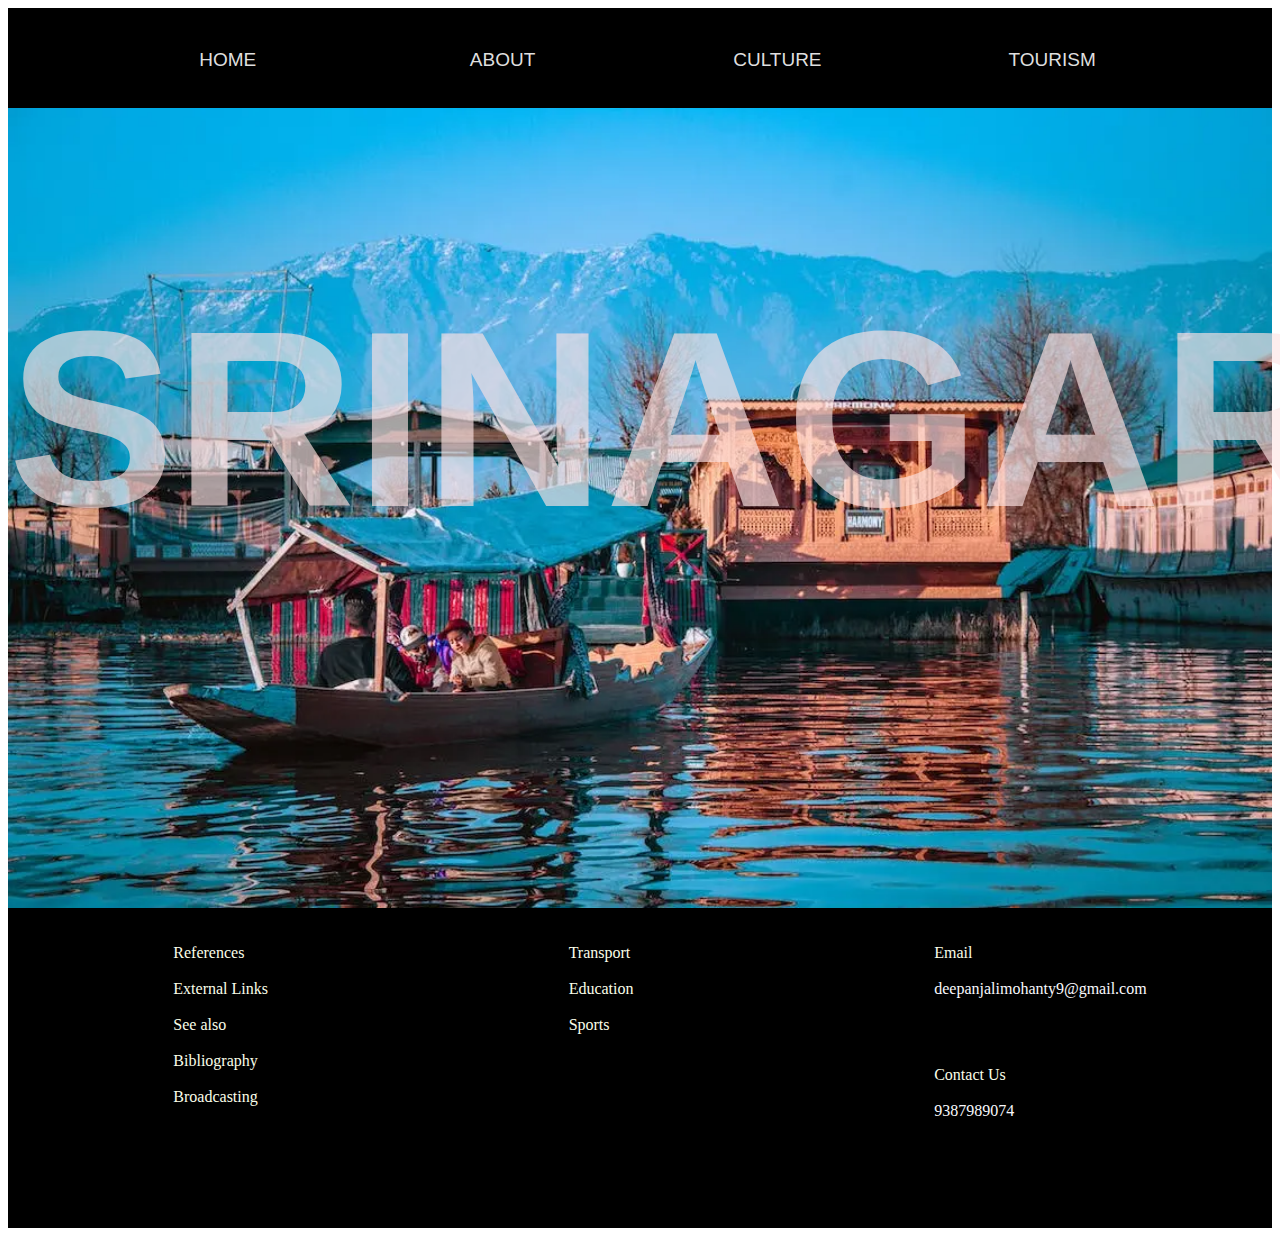
<file: index.html>
<!DOCTYPE html>
<html lang="en">
<head>
    <meta charset="UTF-8">
    <meta name="viewport" content="width=device-width, initial-scale=1.0">
    <title>Home</title>
    <!-- css -->
    <link rel="stylesheet" href="city.css">
    <!-- boxicon usage -->
    <link href='https://unpkg.com/boxicons@2.1.4/css/boxicons.min.css' rel='stylesheet'>
    <!-- body -->
</head>
<body>
    <header>
        <div class="navbar">
            <div id="home"><a href="home.html">HOME</a></div>
            <div id="home"><a href="food.html">ABOUT</a></div>
            <div id="home"><a href="culture.html">CULTURE</a></div>
            <div id="home"><a href="tourism.html">TOURISM</a></div>
        </div>
    </header>
    <div class="main">
        <div id="image1">
            <h1>SRINAGAR</h1>
        </div>
    </div>
    <footer>
        <div class="footer">
            <ul>
                <a>References</a><br><br>
                <a>External Links</a><br><br>
                <a>See also</a><br><br>
                <a>Bibliography</a><br><br>
                <a>Broadcasting</a><br><br>
            </ul>
            <ul>
                <a>Transport</a><br><br>
                <a>Education</a><br><br>
                <a>Sports</a><br><br>
            </ul>
            <div id="email">
            <ul>
                <p>Email<br><br><a href="deepanjalimohanty9@gmail.com">deepanjalimohanty9@gmail.com</a></p><br><br>
                <p>Contact Us<br><br><a href="phone :9387989074">9387989074</a></p>
            </ul>
            </div>
        </div>
    </footer>
</body>
</html>
</file>
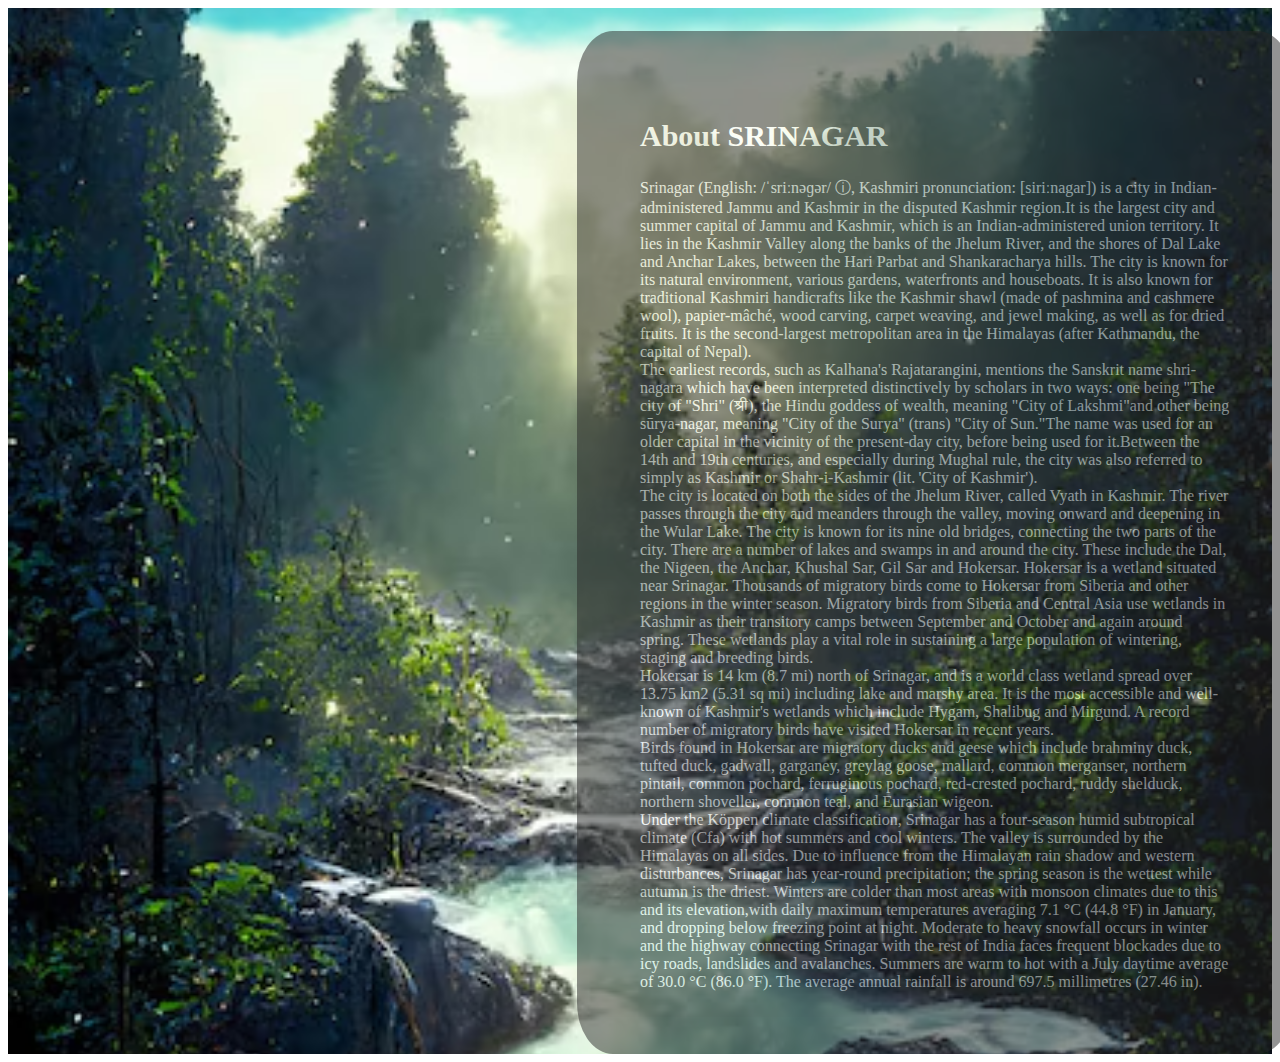
<file: food.html>
<!DOCTYPE html>
<html lang="en">
<head>
    <meta charset="UTF-8">
    <meta name="viewport" content="width=device-width, initial-scale=1.0">
    <title>Introduction</title>
    <!-- css -->
    <link rel="stylesheet" href="city.css">
    <!-- boxicon usage -->
    <link href='https://unpkg.com/boxicons@2.1.4/css/boxicons.min.css' rel='stylesheet'>
</head>
<body>
    <header>
        <div class="container">
            <div id="box">
                <div id="title"><h2>About SRINAGAR</h2></div>
                <div id="info">Srinagar (English: /ˈsriːnəɡər/ ⓘ, Kashmiri pronunciation: [siriːnagar]) is a city in Indian-administered Jammu and Kashmir in the disputed Kashmir region.It is the largest city and summer capital of Jammu and Kashmir, which is an Indian-administered union territory. It lies in the Kashmir Valley along the banks of the Jhelum River, and the shores of Dal Lake and Anchar Lakes, between the Hari Parbat and Shankaracharya hills. The city is known for its natural environment, various gardens, waterfronts and houseboats. It is also known for traditional Kashmiri handicrafts like the Kashmir shawl (made of pashmina and cashmere wool), papier-mâché, wood carving, carpet weaving, and jewel making, as well as for dried fruits. It is the second-largest metropolitan area in the Himalayas (after Kathmandu, the capital of Nepal).<br>The earliest records, such as Kalhana's Rajatarangini, mentions the Sanskrit name shri-nagara which have been interpreted distinctively by scholars in two ways: one being "The city of "Shri" (श्री), the Hindu goddess of wealth, meaning "City of Lakshmi"and other being sūrya-nagar, meaning "City of the Surya" (trans) "City of Sun."The name was used for an older capital in the vicinity of the present-day city, before being used for it.Between the 14th and 19th centuries, and especially during Mughal rule, the city was also referred to simply as Kashmir or Shahr-i-Kashmir (lit. 'City of Kashmir').<br>The city is located on both the sides of the Jhelum River, called Vyath in Kashmir. The river passes through the city and meanders through the valley, moving onward and deepening in the Wular Lake. The city is known for its nine old bridges, connecting the two parts of the city.

                    There are a number of lakes and swamps in and around the city. These include the Dal, the Nigeen, the Anchar, Khushal Sar, Gil Sar and Hokersar.
                    
                    Hokersar is a wetland situated near Srinagar. Thousands of migratory birds come to Hokersar from Siberia and other regions in the winter season. Migratory birds from Siberia and Central Asia use wetlands in Kashmir as their transitory camps between September and October and again around spring. These wetlands play a vital role in sustaining a large population of wintering, staging and breeding birds.<br>
                    
                    Hokersar is 14 km (8.7 mi) north of Srinagar, and is a world class wetland spread over 13.75 km2 (5.31 sq mi) including lake and marshy area. It is the most accessible and well-known of Kashmir's wetlands which include Hygam, Shalibug and Mirgund. A record number of migratory birds have visited Hokersar in recent years.<br>
                    
                    Birds found in Hokersar are migratory ducks and geese which include brahminy duck, tufted duck, gadwall, garganey, greylag goose, mallard, common merganser, northern pintail, common pochard, ferruginous pochard, red-crested pochard, ruddy shelduck, northern shoveller, common teal, and Eurasian wigeon.<br>Under the Köppen climate classification, Srinagar has a four-season humid subtropical climate (Cfa) with hot summers and cool winters. The valley is surrounded by the Himalayas on all sides. Due to influence from the Himalayan rain shadow and western disturbances, Srinagar has year-round precipitation; the spring season is the wettest while autumn is the driest. Winters are colder than most areas with monsoon climates due to this and its elevation,with daily maximum temperatures averaging 7.1 °C (44.8 °F) in January, and dropping below freezing point at night. Moderate to heavy snowfall occurs in winter and the highway connecting Srinagar with the rest of India faces frequent blockades due to icy roads, landslides and avalanches. Summers are warm to hot with a July daytime average of 30.0 °C (86.0 °F). The average annual rainfall is around 697.5 millimetres (27.46 in).</div>
            
            </div>
        </div>
    </header>
</body>
</html>
</file>
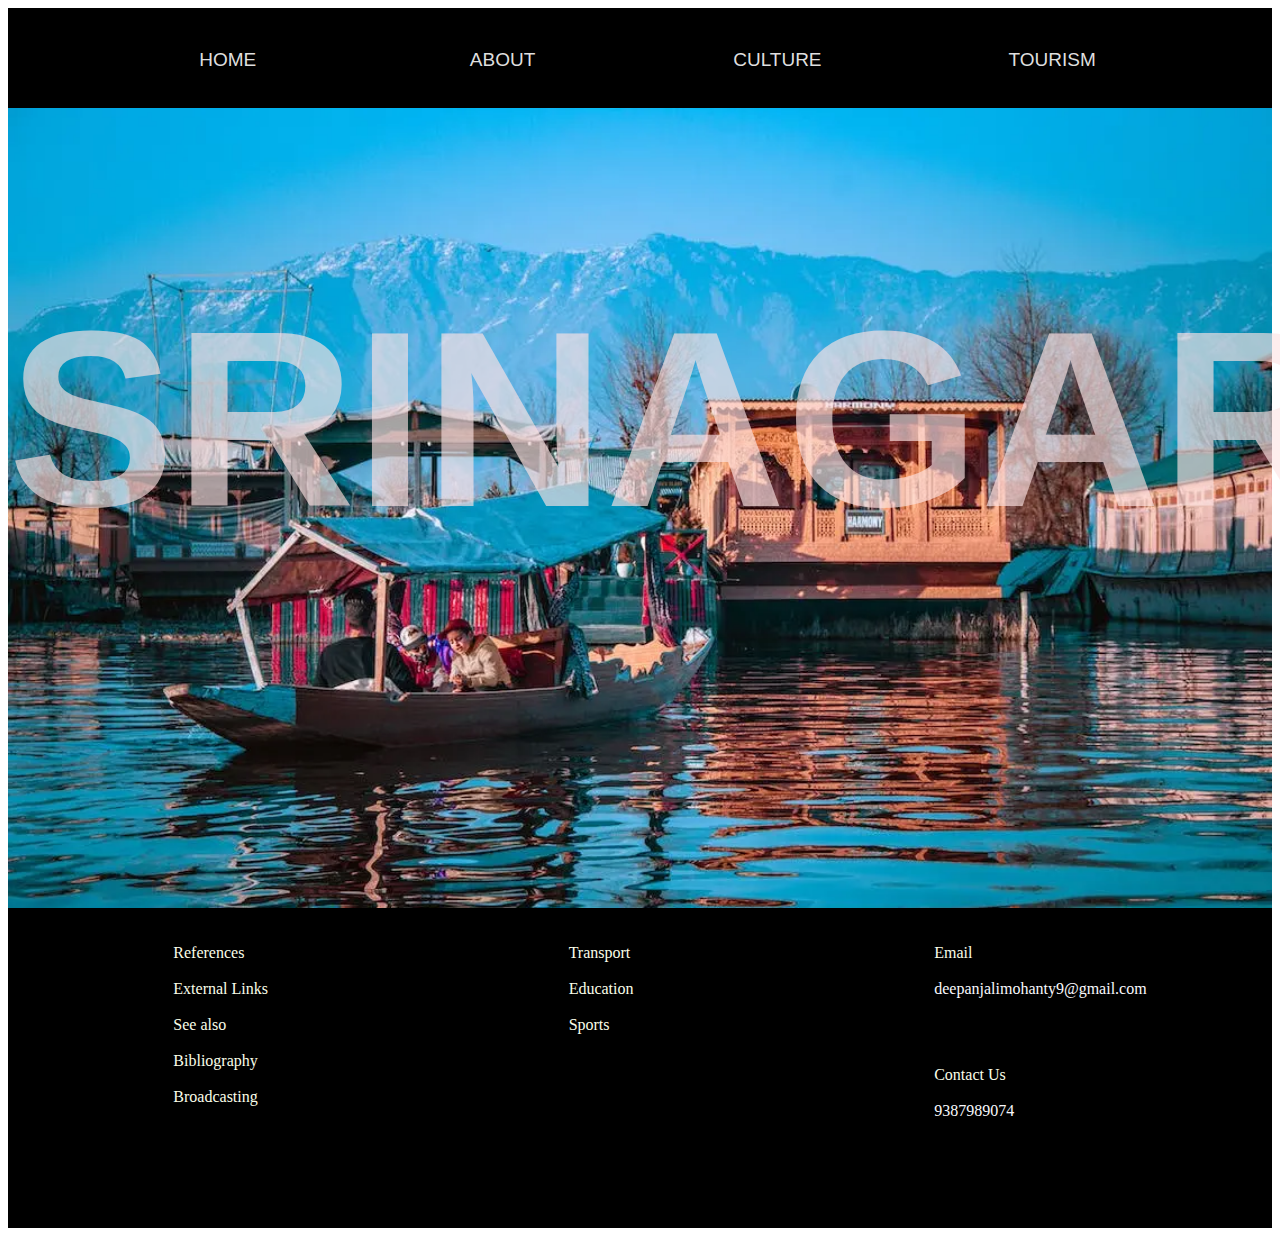
<file: home.html>
<!DOCTYPE html>
<html lang="en">
<head>
    <meta charset="UTF-8">
    <meta name="viewport" content="width=device-width, initial-scale=1.0">
    <title>Home</title>
    <!-- css -->
    <link rel="stylesheet" href="city.css">
    <!-- boxicon usage -->
    <link href='https://unpkg.com/boxicons@2.1.4/css/boxicons.min.css' rel='stylesheet'>
    <!-- body -->
</head>
<body>
    <header>
        <div class="navbar">
            <div id="home"><a href="home.html">HOME</a></div>
            <div id="home"><a href="food.html">ABOUT</a></div>
            <div id="home"><a href="culture.html">CULTURE</a></div>
            <div id="home"><a href="tourism.html">TOURISM</a></div>
        </div>
    </header>
    <div class="main">
        <div id="image1">
            <h1>SRINAGAR</h1>
        </div>
    </div>
    <footer>
        <div class="footer">
            <ul>
                <a>References</a><br><br>
                <a>External Links</a><br><br>
                <a>See also</a><br><br>
                <a>Bibliography</a><br><br>
                <a>Broadcasting</a><br><br>
            </ul>
            <ul>
                <a>Transport</a><br><br>
                <a>Education</a><br><br>
                <a>Sports</a><br><br>
            </ul>
            <div id="email">
            <ul>
                <p>Email<br><br><a href="deepanjalimohanty9@gmail.com">deepanjalimohanty9@gmail.com</a></p><br><br>
                <p>Contact Us<br><br><a href="phone :9387989074">9387989074</a></p>
            </ul>
            </div>
        </div>
    </footer>
</body>
</html>
</file>
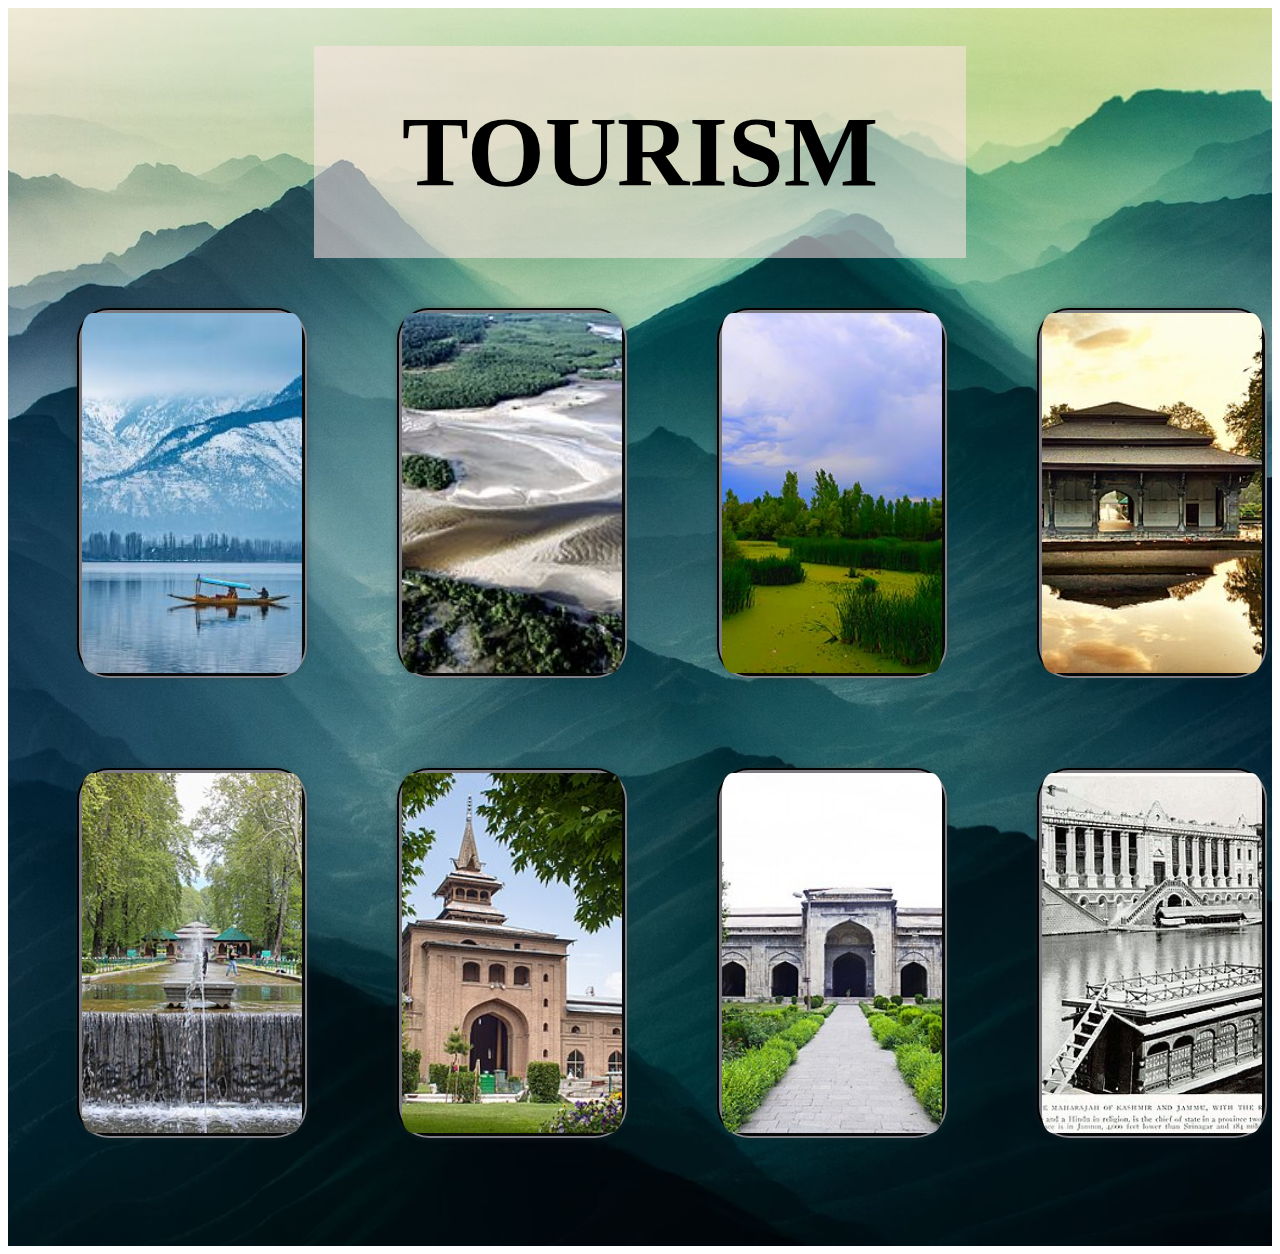
<file: tourism.html>
<!DOCTYPE html>
<html lang="en">
<head>
    <meta charset="UTF-8">
    <meta name="viewport" content="width=device-width, initial-scale=1.0">
    <title>Tourism</title>
    <!-- CSS -->
    <link rel="stylesheet" href="city.css">
    <!-- Boxicons -->
    <link href='https://unpkg.com/boxicons@2.1.4/css/boxicons.min.css' rel='stylesheet'>
</head>
<body>
    <div class="contain">
        <div id="tourtitle"><h3>TOURISM</h3></div>
        <div id="tourbox1">
            <div class="card">
                <div id="tour">
                    <div class="front"><img src="image1.jpeg" alt="Tour Image 1"></div>
                    <div id="back"><h4>DAL LAKE</h4> <p>Dal is a lake in Srinagar, the summer capital of the Indian-administered Jammu and Kashmir in the disputed Kashmir region. It is an urban lake, the second largest lake in Jammu and Kashmir, and the most visited place in Srinagar</p></div>
                </div>
            </div>
            <div class="card">
                <div id="tour">
                    <div class="front"><img src="ramsar.jpg" alt="Tour Image 2"></div>
                    <div id="back">RAMSAR <br><p>here are five wetlands of international importance in Jammu and Kashmir, identified under the Ramsar convention. These include Shallabugh, Haigam, Surinsar-Mansar, Hokersar and Wular lake. The sixth one, Tsomoriri, is in Ladakh</p></div>
                </div>
            </div>
            <div class="card">
                <div id="tour">
                    <div class="front"><img src="hokersar.jpg" alt="Tour Image 3"></div>
                    <div id="back">HOKERSAR <br><p>The Hokersar is a wetland conservation area in Zainakote, near Srinagar city in Srinagar district of Jammu and Kashmir, India. It lies in the Kashmir Valley, 10 kilometres (6.2 mi) northwest of Srinagar.</p></div>
                </div>
            </div>
            <div class="card">
                <div id="tour">
                    <div class="front"><img src="shalimarbagh.jpg" alt="Tour Image 4"></div>
                    <div id="back">SHALIMAR BAGH <br><p>Shalimar Bagh is a Mughal garden in Srinagar, Jammu and Kashmir, India, linked through a channel to the northeast of Dal Lake. It is also known as Shalimar Gardens, Farah Baksh, and Faiz Baksh. The other famous shoreline garden in the vicinity is Nishat Bagh, 'The Garden of Delight'</p></div>
                </div>
            </div>
        </div>
        <div id="tourbox2">
            <div class="card">
                <div id="tour">
                    <div class="front"><img src="mughalgarden.jpg" alt="Tour Image 5"></div>
                    <div id="back">MUGHAL GARDEN <br><p>Shalimar Bagh is a Mughal garden in Srinagar, Jammu and Kashmir, India, linked through a channel to the northeast of Dal Lake. It is also known as Shalimar Gardens, Farah Baksh, and Faiz Baksh. The other famous shoreline garden in the vicinity is Nishat Bagh, 'The Garden of Delight'</p></div>
                </div>
            </div>
            <div class="card">
                <div id="tour">
                    <div class="front"><img src="jamamasjid.jpg" alt="Tour Image 6"></div>
                    <div id="back">JAMA MASJID <br><p>Jama Masjid is a mosque in Srinagar, Jammu and Kashmir, India. Situated at Nowhatta in the Old City, the Mosque was commissioned by Sultan Sikandar in 1394 CE and completed in 1402 CE</p></div>
                </div>
            </div>
            <div class="card">
                <div id="tour">
                    <div class="front"><img src="patharmosque.jpg" alt="Tour Image 7"></div>
                    <div id="back">PATHAR MOSQUE <br><p>Pathar Mosque, known locally as Naev Masheed, is a Mughal era stone mosque located in the old city of Srinagar, in the Indian state of Jammu and Kashmir. It is located on the left bank of the River Jhelum, just opposite the shrine of Khanqah-e-Moula</p></div>
                </div>
            </div>
            <div class="card">
                <div id="tour">
                    <div class="front"><img src="sher.jpg" alt="Tour Image 8"></div>
                    <div id="back">SHER GHARI PALACE <br> <p>Sher Garhi Palace is a former palace in Srinagar, Jammu and Kashmir, India. The complex is located in the south of the Old City at the banks of the Jhelum river. It was the residence of the Afghan rulers and Dogra Maharajas of Jammu and Kashmir.</p></div>
                </div>
            </div>
        </div>
    </div>
</body>
</html>
</file>
<file: city.css>
/* home page css */

.navbar{
    height: 100px;
    background-color: rgba(0, 0, 0);
    display:flex ;
    flex-direction: row;
    justify-items: center;
    justify-content: space-evenly;
    align-items: center ;
    
}
#home{
    color: #ffffffe0;
    font-family:  Verdana, Geneva, Tahoma, sans-serif;
    font-size: 30px;
    height: 35px;
    width: 110px;
    font-weight: 80px;
    font-size: 19px;
    border-width: 9px;
    align-items: center;
    text-align: center;
    padding-top: 17px;
}
.main{
    color: rgba(254, 227, 227, 0.65);
    display: flex;
    flex-direction: column;
    justify-content: space-between;

}
#home a{
    text-decoration: none;
    color: #ffffffe0;
}
h1{
    font-size: 250px;
    font-family: -apple-system, BlinkMacSystemFont, 'Segoe UI', Roboto, Oxygen, Ubuntu, Cantarell, 'Open Sans', 'Helvetica Neue', sans-serif;
    font-weight: 7px;
    justify-content: center;
}
#image1{
    height: 800px;
    background-image: url("dal.webp");
    background-size: cover;
}
.footer{
    height: 300px;
    background-color: black;
    color: rgb(250, 254, 233);
    display: flex;
    flex-direction: row;
    justify-content: space-around;
    padding-top: 20px;
    font-size: 16px;
    gap: 10px;
}
#email a{
    text-decoration: none;
    color: rgb(249, 249, 253);
}
/* end of home page */
/* culture page css */
.mainbox{
    height: 659px;
    display: flex;
    flex-direction: row;
    justify-content: space-between;
    text-align: end;
    background-image: linear-gradient(to top,#f08080,#f4978e,#f8ad9d,#ffdab9,#ffe5d9);
    background-size: cover;
}
#c{
    height: 650px;
    width: fit-content;
    background-color:#a7333f;
    font-size: 270px;
    color: rgb(255, 255, 248);
    font-family:  'Times New Roman', Times, serif;
    border-bottom-left-radius: 5%;
    border-bottom-right-radius: 5%;
}
#u{
    height: 640px;
    width: fit-content;
    background-color:#943232;
    font-size: 270px;
    color: rgb(255, 255, 248);
    font-family:   'Times New Roman', Times, serif;
    border-bottom-left-radius: 5%;
    border-bottom-right-radius: 5%;
}
#l{
    height: 600px;
    width: fit-content;
    background-color:#7c162e;
    font-size: 270px;
    color: rgb(255, 255, 248);
    font-family:  'Times New Roman', Times, serif;
    border-bottom-left-radius: 5%;
    border-bottom-right-radius: 5%;
}
#t{
    height: 640px;
    width: fit-content;
    background-color:#b4155d;
    font-size: 270px;
    color: rgb(255, 255, 248);
    font-family:'Times New Roman', Times, serif;
    border-bottom-left-radius: 5%;
    border-bottom-right-radius: 5%;
}
#u{
    height: 600px;
    width: fit-content;
    background-color:#a7333f;
    font-size: 270px;
    color: rgb(255, 255, 248);
    font-family:   'Times New Roman', Times, serif;
    border-bottom-left-radius: 5%;
    border-bottom-right-radius: 5%;
}
#r{
    height: 640px;
    width: fit-content;
    background-color: #9d224d;
    font-size: 270px;
    color: rgb(255, 255, 248);
    font-family:   'Times New Roman', Times, serif;
    border-bottom-left-radius: 5%;
    border-bottom-right-radius: 5%;
}
#e{
    height: 600px;
    width: max-content;
    background-color:#830124;
    font-size: 270px;
    color: rgb(255, 255, 248);
    font-family: 'Times New Roman', Times, serif;
    border-bottom-left-radius: 5%;
    border-bottom-right-radius: 5%;
}
.content{
    height: fit-content;
    background-image: linear-gradient(to bottom,#f08080,#f4978e,#f8ad9d,#ffdab9,#ffe5d9);
    background-size: cover;
}
#starting{
    font-size: 20px;
    margin-block-start: 0px;
    margin-block-start: 0px;
}
#b{
    text-decoration: none;
    color: rgb(10, 0, 0);
}
#subcontent{
    font-size: 20px;
}
#img1{
    display: flex;
    flex-direction: row;
    justify-content: space-evenly;
    align-items: center;
    margin: 10px;
    border-right-color: rgb(234, 175, 185);
    border-bottom-color: rgb(234, 175, 185);
    border-bottom-style: groove;
    border-right-style: groove;
    border-width: 8px;
    margin: 10px;
    padding: 10px;
}
#para1{
    height: 300px;
    width: 600px;
    border-color: #e7849b;
    border-style: groove;
    border-width: 7px;
    border-radius: 10%;
    align-items: center;
    padding: 8px;
}
#img2{
    display: flex;
    flex-direction: row;
    justify-content: space-evenly;
    align-items: center;
    margin: 10px;
    border-right-color: rgb(234, 175, 185);
    border-bottom-color: rgb(234, 175, 185);
    border-bottom-style: groove;
    border-right-style: groove;
    border-width: 8px;
    margin: 10px;
    padding: 10px;
}
#para2{
    height: 300px;
    width: 600px;
    border-color: #f07692;
    border-style: groove;
    border-width: 7px;
    border-radius: 10%;
    align-items: center;
    padding: 8px;
}
#img3{
    display: flex;
    flex-direction: row;
    justify-content: space-evenly;
    align-items: center;
    margin: 10px;
    border-right-color: rgb(234, 175, 185);
    border-bottom-color: rgb(234, 175, 185);
    border-bottom-style: groove;
    border-right-style: groove;
    border-width: 8px;
    margin: 10px;
    padding: 10px;
}
#para3{
    height: 300px;
    width: 600px;
    border-color:#ea6d8a;
    border-style: groove;
    border-width: 7px;
    border-radius: 10%;
    align-items: center;
    padding: 8px;
}
#img4{
    display: flex;
    flex-direction: row;
    justify-content: space-evenly;
    align-items: center;
    margin: 10px;
    border-right-color: rgb(234, 175, 185);
    border-bottom-color: rgb(234, 175, 185);
    border-bottom-style: groove;
    border-right-style: groove;
    border-width: 8px;
    margin: 10px;
    padding: 10px;
}
#para4{
    height: 300px;
    width: 600px;
    border-color: #e8718d;
    border-style: groove;
    border-width: 7px;
    border-radius: 10%;
    align-items: center;
    padding: 8px;
}
#places{
    font-size: xx-large
}
#map1{
    display: flex;
    flex-direction: row;
    justify-content: space-evenly;
    margin: 10px;
    padding: 10px;
}
#para5{
    height: fit-content;
    width: fit-content;
    margin: 10px;
    padding: 10px;
    border: #ea6d8a,5px,groove;
}
/* end of culture page */
/*about page css */
.container{
    background-image: url("forest1.avif");
    background-size: cover;
    height: fit-content;
    padding-top: 23px;
}
#box{
    display: flex;
    height: fit-content;
    width: 590px;
    flex-direction: column;
    justify-content: center;
    padding: 5%;
    background-color: #282727;
    opacity: 0.5;
    margin-left: 45%;
    border-radius: 5%;
}
#title{
    font-size: 20px;
    font-weight: 10px;
    color: #ffffff;
    align-items: center;
}
#info{
    color: #ffffff;
}
/* end of food page */
/* tourism page css */
.contain{
    background-image: url(sky.avif);
    background-size: cover;
    height: 1200px;
    padding-top: 3%;
}
#tourtitle{
    height: 35px;
    display: flex;
    flex-direction: row;
    justify-content: center;
    padding: 7%;
    background-color:rgba(254, 227, 227, 0.55);
    
}
h3{
    font-size: 100px;
    align-self: center;
    color: #000000;
}
#tourbox1{
    height: 410px;
    width: 1280px;
    display: flex;
    flex-direction: row;
    justify-content: space-between;
    margin: 10px;
    padding: 10px;
    margin-left: 5%;
}
#tourbox2{
    height: 410px;
    width: 1280px;
    display: flex;
    flex-direction: row;
    justify-content: space-between;
    margin: 10px;
    padding: 10px;
    margin-left: 5%;
}
.contain {
    display: flex;
    flex-direction: column;
    align-items: center;
}

#tourtitle {
    margin-bottom: 20px;
}

#tourbox1, #tourbox2 {
    display: flex;
    justify-content: space-around;
    margin-bottom: 20px;
}

.card {
    perspective: 1000px;
    height: 360px;
    width: 220px;
    margin: 10px;
}

#tour {
    height: 100%;
    width: 100%;
    position: relative;
    border: 5px groove #353538;
    border-radius: 2rem;
    box-shadow: 0 0 5px 2px rgba(50, 50, 50, 0.25);
    transition: transform 1.5s;
    transform-style: preserve-3d;
}

#tour:hover {
    cursor: pointer;
    transform: rotateY(180deg);
}

#tour .front, #back {
    height: 100%;
    width: 100%;
    position: absolute;
    backface-visibility: hidden;
    border-radius: 2rem;
    box-shadow: 0 0 5px 2px rgba(50, 50, 50, 0.25);
}

#tour .front img {
    width: 100%;
    height: 100%;
    object-fit: cover;
    border-radius: 5%;
}

#back {
    height: 100%;
    transform: rotateY(180deg);
    display: flex;
    flex-direction: column;
    justify-content: center;
    align-items: center;
    background: rgba(255, 255, 255, 0.1);
    backdrop-filter: blur(10px);
    -webkit-backdrop-filter: blur(10px);
    border: 1px solid rgba(255, 255, 255, 0.18);
    border-radius: 2rem;
    box-shadow: 0 0 5px 2px rgba(50, 50, 50, 0.25);
    color: whitesmoke;
}
</file>
